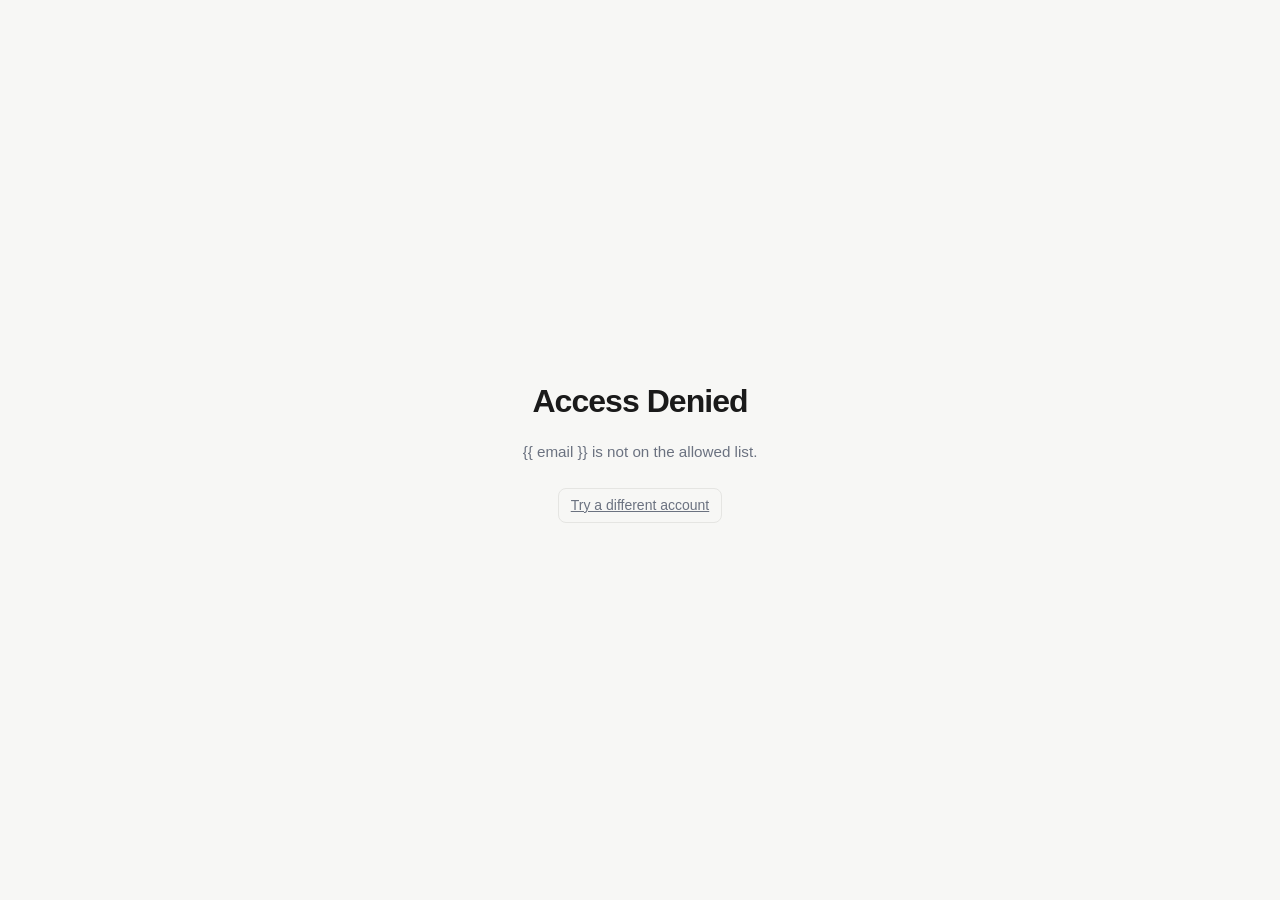
<file: templates/denied.html>
<!DOCTYPE html>
<html lang="en">
<head>
  <meta charset="UTF-8" />
  <meta name="viewport" content="width=device-width, initial-scale=1.0" />
  <title>Access Denied — Recurring Tasks</title>
  <link rel="stylesheet" href="/static/style.css" />
</head>
<body>
  <div class="login-container">
    <h1>Access Denied</h1>
    <p class="login-subtitle">{{ email }} is not on the allowed list.</p>
    <a href="/login" class="btn-ghost">Try a different account</a>
  </div>
</body>
</html>
</file>
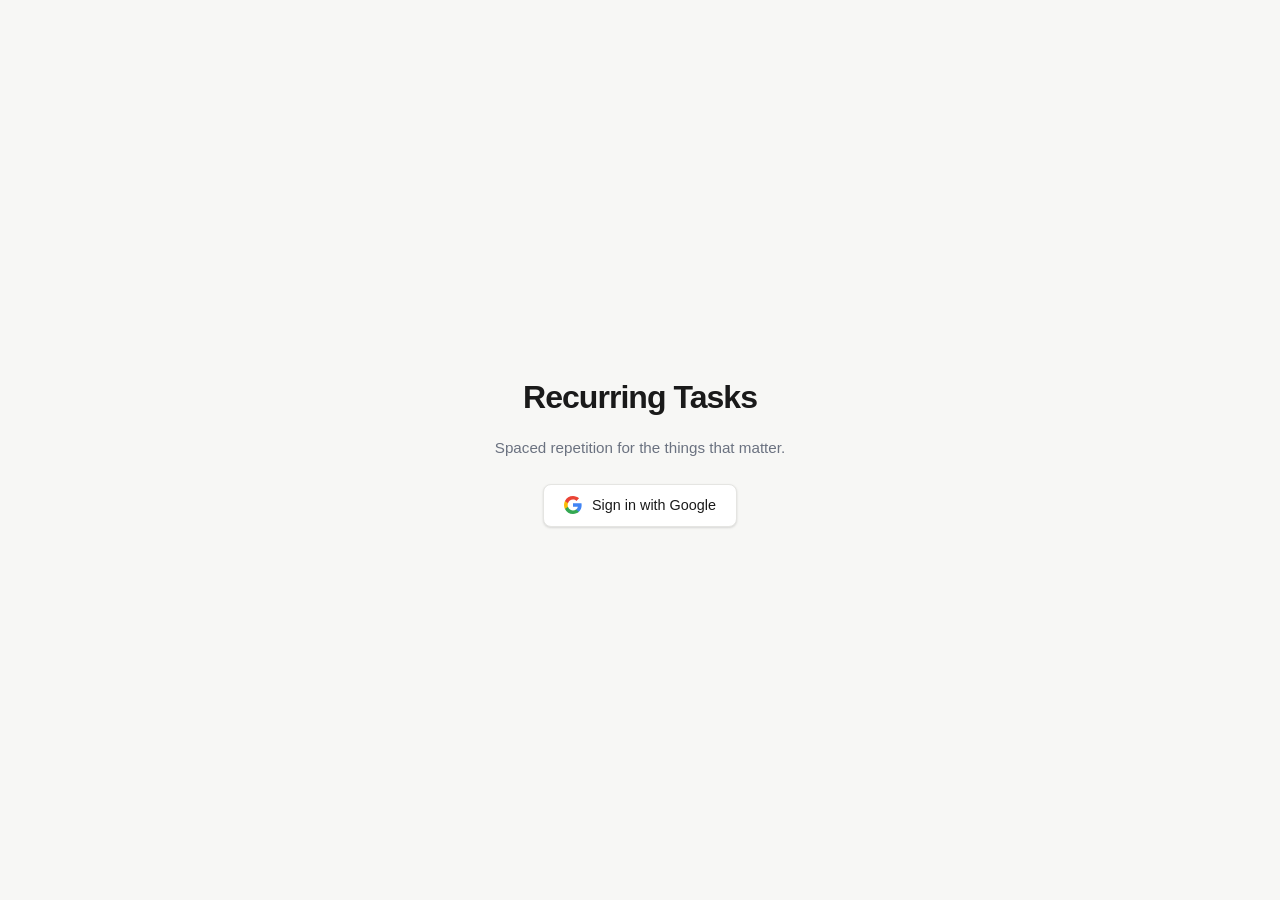
<file: templates/login.html>
<!DOCTYPE html>
<html lang="en">
<head>
  <meta charset="UTF-8" />
  <meta name="viewport" content="width=device-width, initial-scale=1.0" />
  <title>Sign in — Recurring Tasks</title>
  <link rel="stylesheet" href="/static/style.css" />
</head>
<body>
  <div class="login-container">
    <h1>Recurring Tasks</h1>
    <p class="login-subtitle">Spaced repetition for the things that matter.</p>
    <a href="/auth/google" class="btn-google">
      <svg width="18" height="18" viewBox="0 0 18 18" xmlns="http://www.w3.org/2000/svg">
        <path d="M17.64 9.2c0-.637-.057-1.251-.164-1.84H9v3.481h4.844c-.209 1.125-.843 2.078-1.796 2.717v2.258h2.908c1.702-1.567 2.684-3.875 2.684-6.615z" fill="#4285F4"/>
        <path d="M9 18c2.43 0 4.467-.806 5.956-2.184l-2.908-2.258c-.806.54-1.837.86-3.048.86-2.344 0-4.328-1.584-5.036-3.711H.957v2.332A8.997 8.997 0 0 0 9 18z" fill="#34A853"/>
        <path d="M3.964 10.707A5.41 5.41 0 0 1 3.682 9c0-.593.102-1.17.282-1.707V4.961H.957A8.996 8.996 0 0 0 0 9c0 1.452.348 2.827.957 4.039l3.007-2.332z" fill="#FBBC05"/>
        <path d="M9 3.58c1.321 0 2.508.454 3.44 1.345l2.582-2.58C13.463.891 11.426 0 9 0A8.997 8.997 0 0 0 .957 4.961L3.964 7.293C4.672 5.163 6.656 3.58 9 3.58z" fill="#EA4335"/>
      </svg>
      Sign in with Google
    </a>
  </div>
</body>
</html>
</file>
<file: static/style.css>
*, *::before, *::after { box-sizing: border-box; margin: 0; padding: 0; }

:root {
  --bg: #f7f7f5;
  --surface: #ffffff;
  --border: #e5e5e2;
  --text: #1a1a1a;
  --muted: #6b7280;
  --accent: #2563eb;
  --accent-hover: #1d4ed8;
  --danger: #dc2626;
  --overdue: #fef2f2;
  --overdue-border: #fca5a5;
  --due: #f0fdf4;
  --due-border: #86efac;
  --radius: 8px;
  --shadow: 0 1px 3px rgba(0,0,0,0.08), 0 1px 2px rgba(0,0,0,0.06);
}

body {
  font-family: -apple-system, BlinkMacSystemFont, "Segoe UI", sans-serif;
  background: var(--bg);
  color: var(--text);
  line-height: 1.5;
  min-height: 100vh;
}

.layout {
  max-width: 680px;
  margin: 0 auto;
  padding: 24px 16px 64px;
}

header {
  display: flex;
  align-items: center;
  justify-content: space-between;
  margin-bottom: 24px;
}

header h1 {
  font-size: 1.5rem;
  font-weight: 700;
  letter-spacing: -0.02em;
}

/* Tabs */
.tabs {
  display: flex;
  gap: 4px;
  background: var(--border);
  padding: 4px;
  border-radius: var(--radius);
  margin-bottom: 20px;
}

.tab {
  flex: 1;
  padding: 6px 12px;
  border: none;
  border-radius: calc(var(--radius) - 2px);
  background: transparent;
  color: var(--muted);
  font-size: 0.875rem;
  font-weight: 500;
  cursor: pointer;
  transition: background 0.15s, color 0.15s;
}

.tab.active {
  background: var(--surface);
  color: var(--text);
  box-shadow: var(--shadow);
}

.tab:hover:not(.active) {
  background: rgba(255,255,255,0.5);
  color: var(--text);
}

/* Task list */
.task-list {
  list-style: none;
  display: flex;
  flex-direction: column;
  gap: 10px;
}

.task-card {
  background: var(--surface);
  border: 1px solid var(--border);
  border-radius: var(--radius);
  padding: 14px 16px;
  box-shadow: var(--shadow);
  transition: border-color 0.15s;
}

.task-card.overdue {
  background: var(--overdue);
  border-color: var(--overdue-border);
}

.task-card.due-today {
  background: var(--due);
  border-color: var(--due-border);
}

.task-header {
  display: flex;
  align-items: flex-start;
  gap: 12px;
}

.task-name {
  font-weight: 600;
  font-size: 0.95rem;
  flex: 1;
}

.task-actions {
  display: flex;
  gap: 6px;
  flex-shrink: 0;
}

.task-desc {
  font-size: 0.8rem;
  color: var(--muted);
  margin-top: 4px;
}

.task-meta {
  display: flex;
  flex-wrap: wrap;
  gap: 8px;
  margin-top: 8px;
}

.badge {
  display: inline-block;
  font-size: 0.72rem;
  font-weight: 500;
  padding: 2px 8px;
  border-radius: 999px;
  background: #e5e7eb;
  color: var(--muted);
}

.badge.overdue   { background: #fee2e2; color: #b91c1c; }
.badge.due-today { background: #dcfce7; color: #15803d; }
.badge.upcoming  { background: #dbeafe; color: #1d4ed8; }

/* Buttons */
.btn-primary {
  background: var(--accent);
  color: #fff;
  border: none;
  border-radius: var(--radius);
  padding: 8px 16px;
  font-size: 0.875rem;
  font-weight: 500;
  cursor: pointer;
  transition: background 0.15s;
}

.btn-primary:hover { background: var(--accent-hover); }

.btn-ghost {
  background: transparent;
  color: var(--muted);
  border: 1px solid var(--border);
  border-radius: var(--radius);
  padding: 6px 12px;
  font-size: 0.875rem;
  cursor: pointer;
  transition: background 0.15s, color 0.15s;
}

.btn-ghost:hover { background: var(--bg); color: var(--text); }

.btn-icon {
  background: transparent;
  border: none;
  cursor: pointer;
  padding: 4px 6px;
  border-radius: 4px;
  font-size: 0.85rem;
  color: var(--muted);
  transition: background 0.15s, color 0.15s;
}

.btn-icon:hover           { background: var(--bg); color: var(--text); }
.btn-icon.complete:hover  { background: #dcfce7; color: #15803d; }
.btn-icon.history:hover   { background: #dbeafe; color: #1d4ed8; }
.btn-icon.delete:hover    { background: #fee2e2; color: var(--danger); }

/* Modal */
.modal-backdrop {
  position: fixed;
  inset: 0;
  background: rgba(0,0,0,0.35);
  display: flex;
  align-items: center;
  justify-content: center;
  z-index: 100;
  padding: 16px;
}

.modal {
  background: var(--surface);
  border-radius: 12px;
  padding: 24px;
  width: 100%;
  max-width: 440px;
  box-shadow: 0 20px 60px rgba(0,0,0,0.2);
}

.modal h2 {
  font-size: 1.1rem;
  font-weight: 700;
  margin-bottom: 20px;
}

.modal label {
  display: flex;
  flex-direction: column;
  gap: 4px;
  font-size: 0.875rem;
  font-weight: 500;
  color: var(--muted);
  margin-bottom: 14px;
}

.modal label .required { color: var(--danger); }

.modal input,
.modal textarea {
  width: 100%;
  border: 1px solid var(--border);
  border-radius: 6px;
  padding: 8px 10px;
  font-size: 0.9rem;
  color: var(--text);
  font-family: inherit;
  transition: border-color 0.15s;
  background: var(--bg);
}

.modal input:focus,
.modal textarea:focus {
  outline: none;
  border-color: var(--accent);
  background: #fff;
}

.modal-actions {
  display: flex;
  justify-content: flex-end;
  gap: 8px;
  margin-top: 20px;
}

/* History */
.history-list {
  list-style: none;
  display: flex;
  flex-direction: column;
  gap: 6px;
  max-height: 300px;
  overflow-y: auto;
}

.history-list li {
  font-size: 0.85rem;
  color: var(--muted);
  padding: 6px 0;
  border-bottom: 1px solid var(--border);
  display: flex;
  justify-content: space-between;
}

.history-list li:last-child { border-bottom: none; }

.empty-state {
  text-align: center;
  color: var(--muted);
  padding: 48px 0;
  font-size: 0.9rem;
}

.loading {
  text-align: center;
  color: var(--muted);
  padding: 32px 0;
  font-size: 0.9rem;
}

/* Header user area */
.header-right {
  display: flex;
  align-items: center;
  gap: 12px;
}

.user-menu {
  display: flex;
  align-items: center;
  text-decoration: none;
}

.avatar {
  width: 32px;
  height: 32px;
  border-radius: 50%;
  border: 2px solid var(--border);
  cursor: pointer;
  transition: border-color 0.15s;
}

.avatar:hover { border-color: var(--accent); }

.avatar-placeholder {
  width: 32px;
  height: 32px;
  border-radius: 50%;
  background: var(--accent);
  color: #fff;
  display: flex;
  align-items: center;
  justify-content: center;
  font-size: 0.85rem;
  font-weight: 600;
  cursor: pointer;
}

/* Login page */
.login-container {
  display: flex;
  flex-direction: column;
  align-items: center;
  justify-content: center;
  min-height: 100vh;
  gap: 16px;
  padding: 24px;
}

.login-container h1 {
  font-size: 2rem;
  font-weight: 700;
  letter-spacing: -0.03em;
}

.login-subtitle {
  color: var(--muted);
  font-size: 0.95rem;
  margin-bottom: 8px;
}

.btn-google {
  display: inline-flex;
  align-items: center;
  gap: 10px;
  padding: 10px 20px;
  border: 1px solid var(--border);
  border-radius: var(--radius);
  background: var(--surface);
  color: var(--text);
  font-size: 0.9rem;
  font-weight: 500;
  text-decoration: none;
  box-shadow: var(--shadow);
  transition: box-shadow 0.15s, border-color 0.15s;
}

.btn-google:hover {
  box-shadow: 0 4px 12px rgba(0,0,0,0.12);
  border-color: #ccc;
}
</file>
